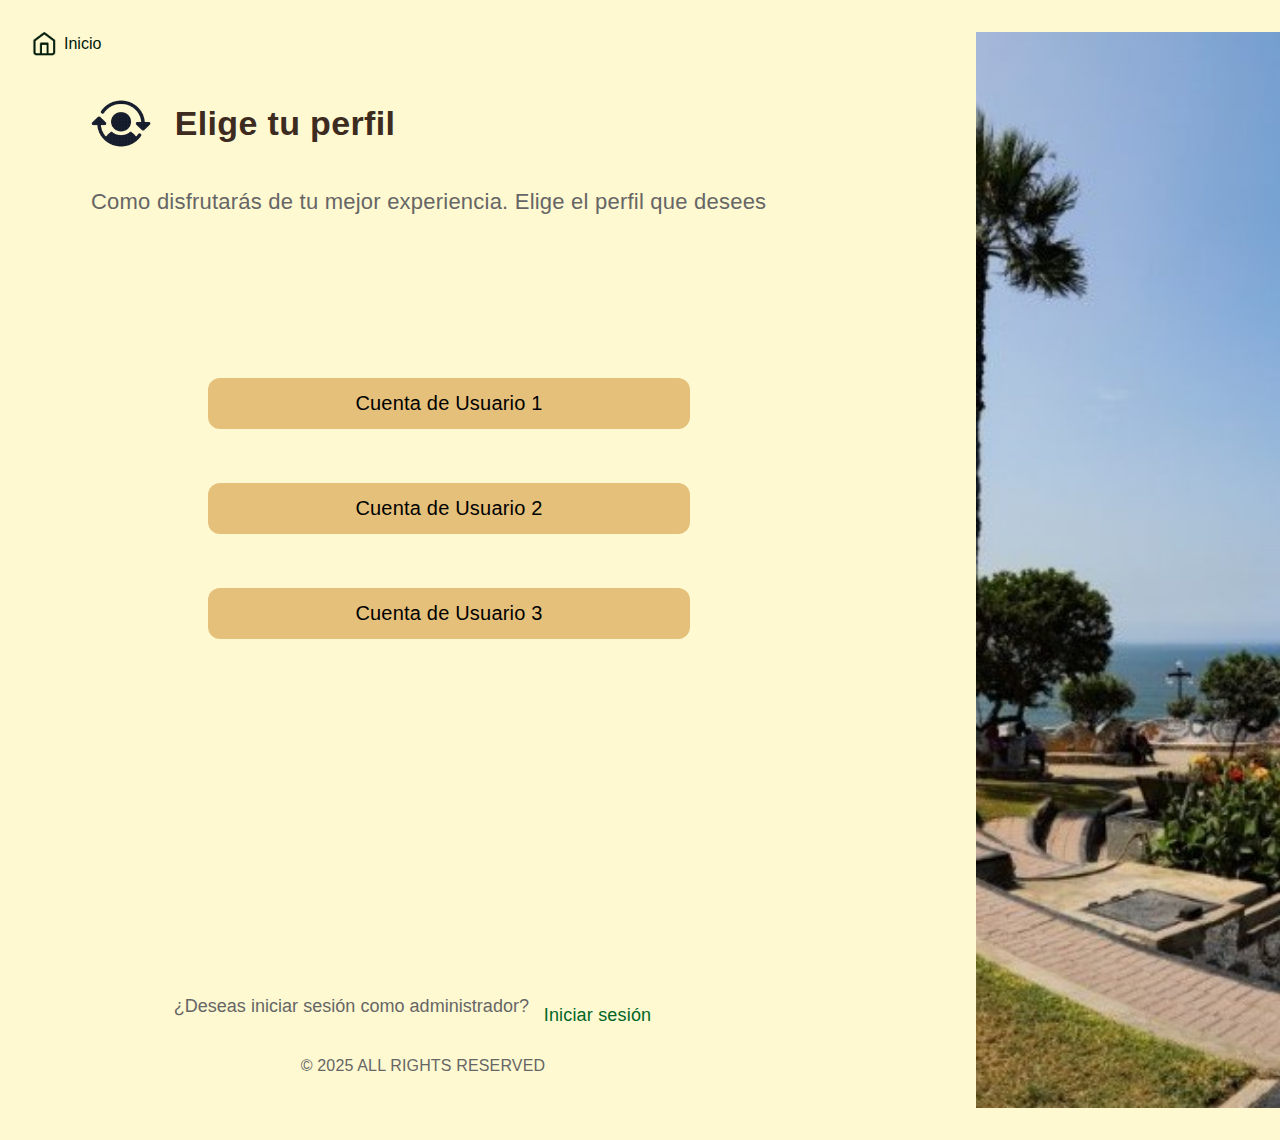
<file: Elegir perfil/index.html>
<!DOCTYPE html>
<html>
  <head>
    <meta name="viewport" content="width=device-width, initial-scale=1" />
    <meta charset="utf-8" />
    <link rel="stylesheet" href="globals.css" />
    <link rel="stylesheet" href="style.css" />
  </head>
  <body>
    <div class="desktop-elegir">
      <div class="overlap-group-wrapper">
        <div class="overlap-group">
          <div class="main-container">
            <div class="art">
              <div class="text-wrapper">Elige tu perfil</div>
              <img class="icon-fill" src="img/elegir_perfil.png" />
              <p class="div">Como disfrutarás de tu mejor experiencia. Elige el perfil que desees</p>
              <p class="deseas-iniciar-sesi">
                <span class="span">¿Deseas iniciar sesión como administrador?</span>
                <span class="text-wrapper-2">&nbsp;&nbsp;&nbsp;&nbsp;</span>
              </p>
              <p class="p">© 2025 ALL RIGHTS RESERVED</p>
              <div class="main-button"><div class="sign-in">Cuenta de Usuario 1</div></div>
              <div class="sign-in-wrapper"><div class="sign-in">Cuenta de Usuario 2</div></div>
              <div class="div-wrapper"><div class="sign-in">Cuenta de Usuario 3</div></div>
              <div class="text-wrapper-3">Iniciar sesión</div>
            </div>
            <img class="art" src="img/Parque_del_amor.jpg" />
          </div>
          <div class="default">
            <div class="breadcrumbs">
              <img class="home" src="img/inicio.png" />
              <div class="page">Inicio</div>
            </div>
          </div>
        </div>
      </div>
    </div>
  </body>
</html>
</file>
<file: Elegir perfil/style.css>
.desktop-elegir{
    background-color: #ffffff;
    display: flex;
    flex-direction: row;
    justify-content: center;
    width: 100%;
}
.desktop-elegir .overlap-group-wrapper{
    background-color: #ffffff;
    width: 1920px;
    height: 1140px;
}
.desktop-elegir .overlap-group{
    position: relative;
    height: 1140px;
}
.desktop-elegir .main-container{
    width: 1920px;
    height: 1140px;
    justify-content: center;
    gap: 32px;
    padding: 32px;
    top: 0;
    left: 0;
    background-color: #fef9d1;
    display: flex;
    align-items: center;
    position: absolute;
}
.desktop-elegir .art{
    position: relative;
    flex: 1;
    align-self: stretch;
    flex-grow: 1;
}
.desktop-elegir .text-wrapper{
    position: absolute;
    width: 402px;
    height: 32px;
    top: 74px;
    left: 52px;
    font-family: "Inter-Bold", Helvetica;
    font-weight: 700;
    color: #3d2b1f;
    font-size: 34px;
    text-align: center;
    letter-spacing: 0.34px;
    line-height: 34px;
    white-space: nowrap;
}
.desktop-elegir .icon-fill{
    position: absolute;
    width: 60px;
    height: 59px;
    top: 62px;
    left: 59px;
}
.desktop-elegir .div{
    position: absolute;
    width: 716px;
    height: 39px;
    top: 130px;
    left: 59px;
    font-family: "Urbanist-Medium",Helvetica;
    font-weight: 500;
    color: #666666;
    font-size: 22px;
    letter-spacing: 0.22px;
    line-height: 35.2px;
    white-space: nowrap;
}
.desktop-elegir .deseas-iniciar-sesi{
    position: absolute;
    width: 540px;
    height: 82px;
    top: 942px;
    left: 62px;
    font-family: "Urbanist-Regular",Helvetica;
    font-weight: 400;
    color: transparent;
    font-size: 18px;
    text-align: center;
    letter-spacing: 0.18px;
    line-height: 28.8px;
}
.desktop-elegir .span{
    color: #666666;
    letter-spacing: 0.03px;
}
.desktop-elegir .text-wrapper-2{
    color: #006626;
    letter-spacing: 0.03px;
}
.desktop-elegir .p{
    position: absolute;
    width: 382px;
    height: 16px;
    top: 1010px;
    left: 200px;
    font-family: "Urbanist-Regular",Helvetica;
    font-weight: 400;
    color: #666666;
    font-size: 16px;
    text-align: center;
    letter-spacing: 0.16px;
    line-height: 16px;
}
.desktop-elegir .main-button{
    width: 482px;
    justify-content: space-around;
    gap: 10px;
    padding: 16px 0px;
    top: 346px;
    left: 176px;
    background-color: #e5c07b;
    border-radius: 12px;
    display: flex;
    align-items: center;
    position: absolute;
}
.desktop-elegir .sign-in{
    position: relative;
    width: fit-content;
    margin-top: -1.00px;
    font-family: "Urbanist-Regular",Helvetica;
    font-weight: 400;
    color: #000000;
    font-size: 20px;
    text-align: center;
    letter-spacing: 0.20px;
    line-height: 20px;
    white-space: nowrap;
}
.desktop-elegir .sign-in-wrapper{
    top: 451px;
    display: flex;
    width: 482px;
    align-items: center;
    justify-content: space-around;
    gap: 10px;
    padding: 16px 0px;
    position: absolute;
    left: 176px;
    background-color: #e5c07b;
    border-radius: 12px;
}
.desktop-elegir .div-wrapper{
    top: 556px;
    display: flex;
    width: 482px;
    align-items: center;
    justify-content: space-around;
    gap: 10px;
    padding: 16px 0px;
   position: absolute;
   left: 176px;
   background-color: #e5c07b;
   border-radius: 12px; 
}
.desktop-elegir .text-wrapper-3{
    position: absolute;
    width: 115px;
    height: 29px;
    top: 969px;
    left: 508px;
    font-family: "Urbanist-Regular",Helvetica;
    font-weight: 400;
    color: #006626;
    font-size: 18px;
    text-align: center;
    letter-spacing: 0.18px;
    line-height: 28.8px;
}
.desktop-elegir .default{
    display: inline-flex;
    align-items: center;
    gap: 8px;
    position: absolute;
    top: 32px;
    left: 32px;
}
.desktop-elegir .breadcrumbs{
    display: inline-flex;
    align-items: center;
    gap: 8px;
    position: relative;
    flex: 0 0 auto;
}
.desktop-elegir .home{
    position: relative;
    width: 24px;
    height: 24px;
}
.desktop-elegir .page{
    position: relative;
    width: fit-content;
    margin-top: -1.00px;
    font-family: "Inter-Regular",Helvetica;
    font-weight: 400;
    color: #001b0a;
    font-size: 16px;
    letter-spacing: 0;
    line-height: 25.6px;
    white-space: nowrap;
}
</file>
<file: Elegir perfil/globals.css>
@import url("https://cdnjs.cloudfare.com/ajax/libs/meyer-reset/2.0/reset.min.css");
*{
    -webkit-font-smoothing: antialiased;
    box-sizing: border-box;
}
html,
body{
    margin: 0px;
    height: 100%;
}
button:focus-visible{
    outline: 2px solid #4a90e2 !important;
    outline: -webkit-focus-ring-color auto 5px !important;
}
a{
    text-decoration: none;
}
</file>
